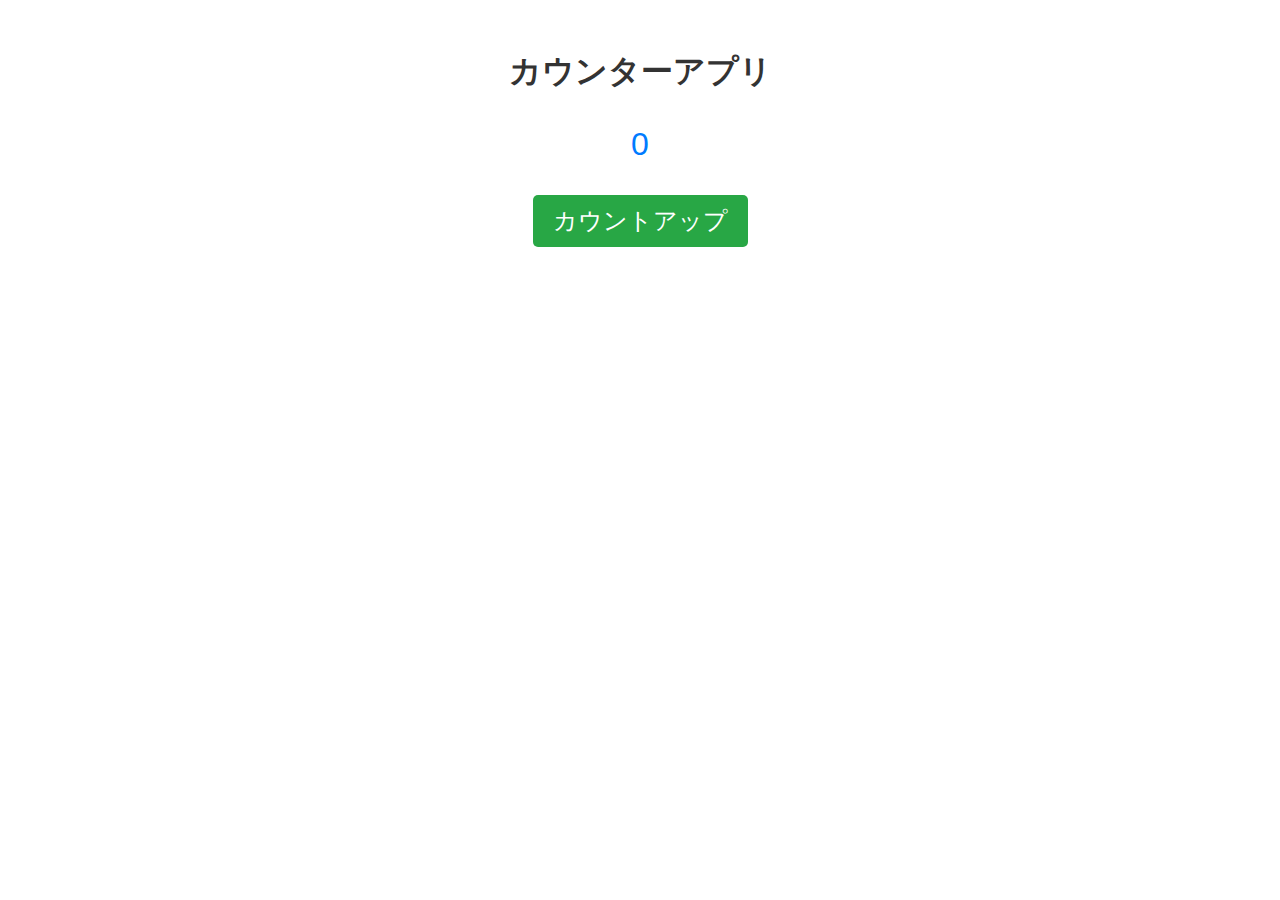
<file: index.html>
<!DOCTYPE html>
<html lang="ja">
<head>
    <meta charset="UTF-8">
    <meta name="viewport" content="width=device-width, initial-scale=1.0">
    <title>カウントアプリ</title>
    <link rel="stylesheet" href="style.css">
</head>
<body>
    <h1>カウンターアプリ</h1>
    <p id="counter">0</p>
    <button id="countButton">カウントアップ</button>

    <script src="script.js"></script>
</body>
</html>
</file>
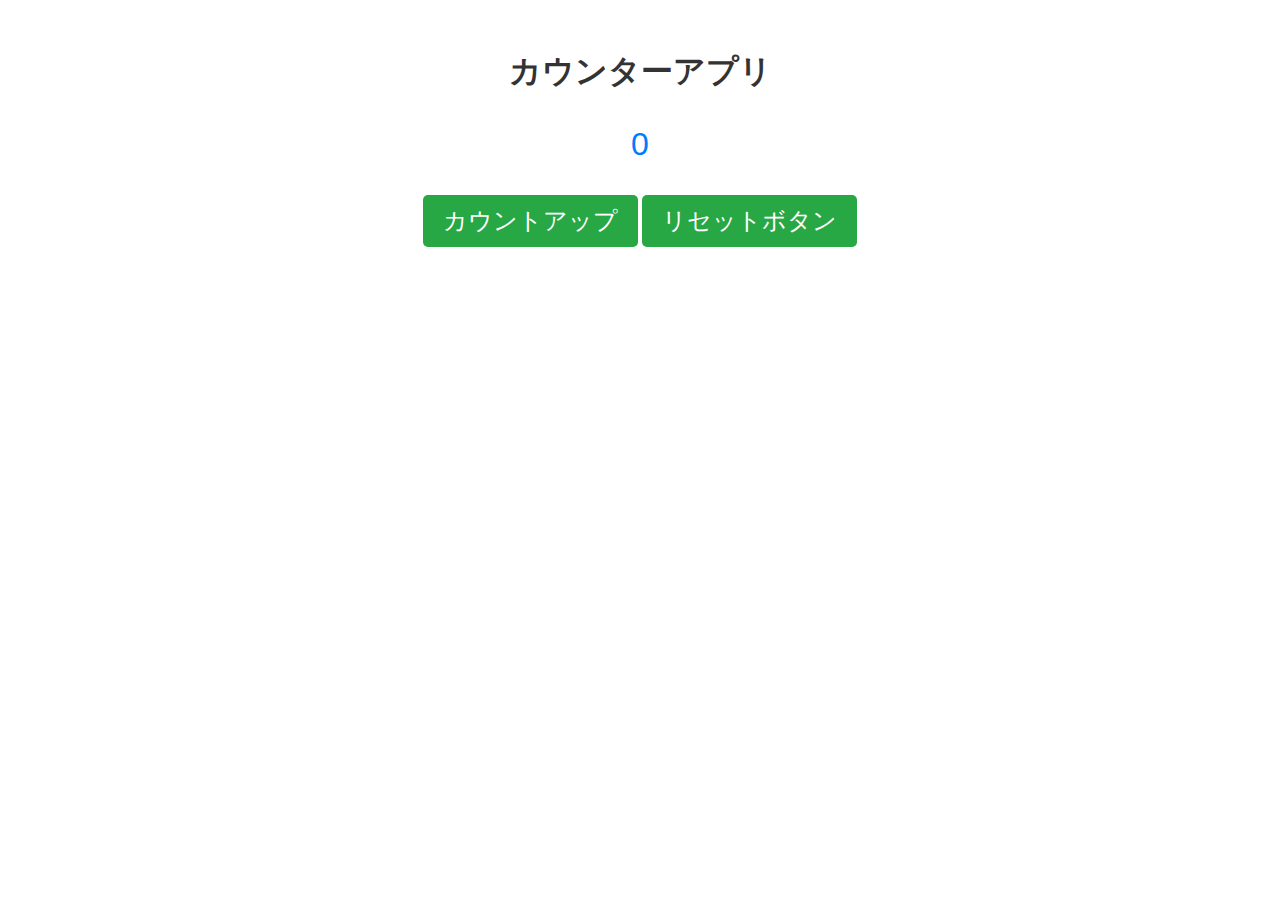
<file: counter1/index.html>
<!DOCTYPE html>
<html lang="ja">
<head>
    <meta charset="UTF-8">
    <meta name="viewport" content="width=device-width, initial-scale=1.0">
    <title>カウントアプリ</title>
    <link rel="stylesheet" href="style.css">
</head>
<body>
    <h1>カウンターアプリ</h1>
    <div class = "counter-wrapper">
        <p id="counter">0</p>
        <button id="countButton">カウントアップ</button>
        <button id = "resetButton">リセットボタン</button>
    </div>

    <script src="script.js"></script>
</body>
</html>
</file>
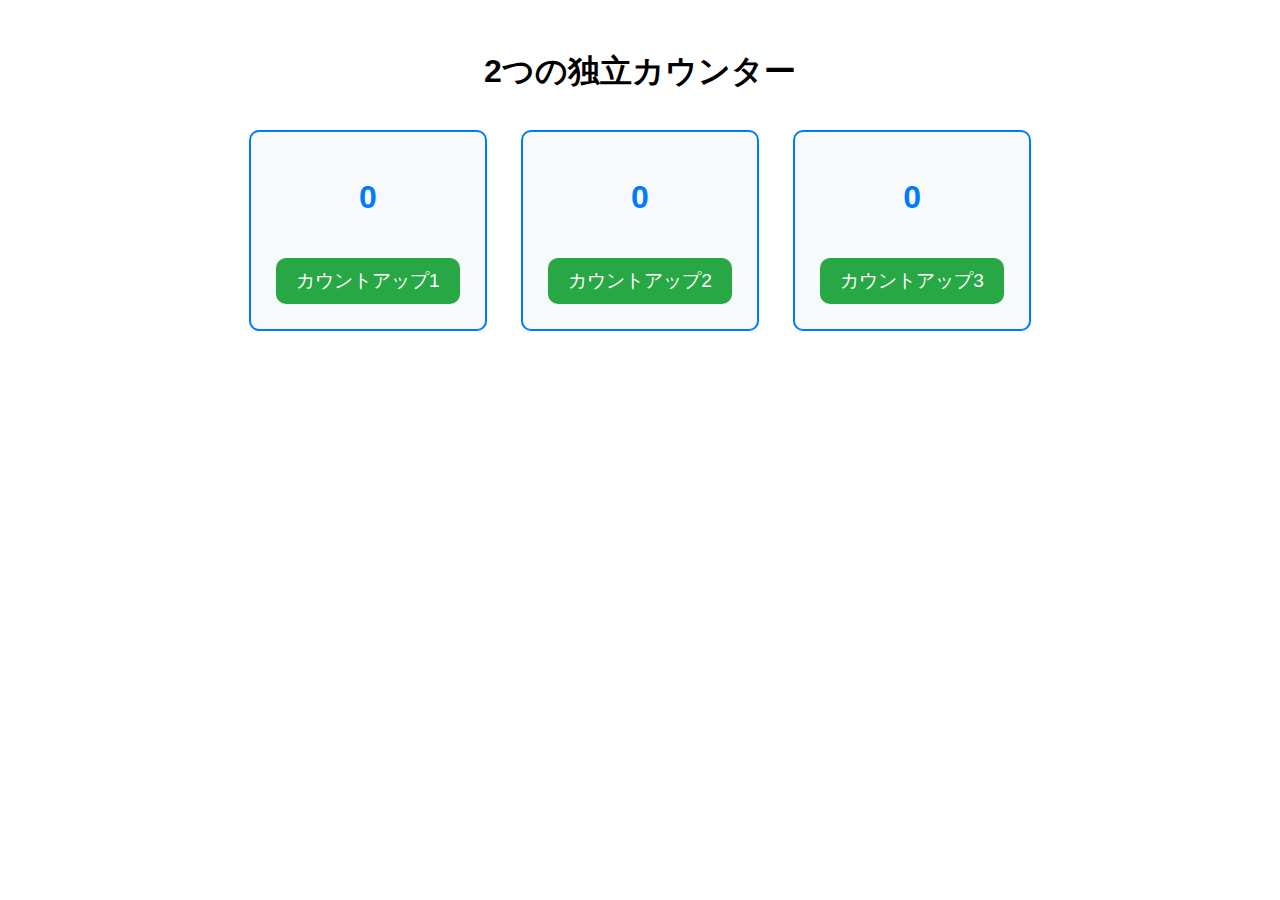
<file: counter2/index.html>
<!DOCTYPE html>
<html lang="ja">
<head>
    <meta charset="UTF-8">
    <meta name="viewport" content="width=device-width, initial-scale=1.0">
    <title>2つの独立カウンター</title>
    <link rel="stylesheet" href="style.css">
</head>
<body>
    <h1>2つの独立カウンター</h1>

    <!-- カウンター1 -->
    <div class="counter-wrapper">
        <p id="counter1">0</p>
        <button id="button1">カウントアップ1</button>
    </div>

    <!-- カウンター2 -->
    <div class="counter-wrapper">
        <p id="counter2">0</p>
        <button id="button2">カウントアップ2</button>
    </div>

    <div class="counter-wrapper">
        <p id="counter3">0</p>
        <button id="button3">カウントアップ3</button>
    </div>

    <script src="script.js"></script>
</body>
</html>
</file>
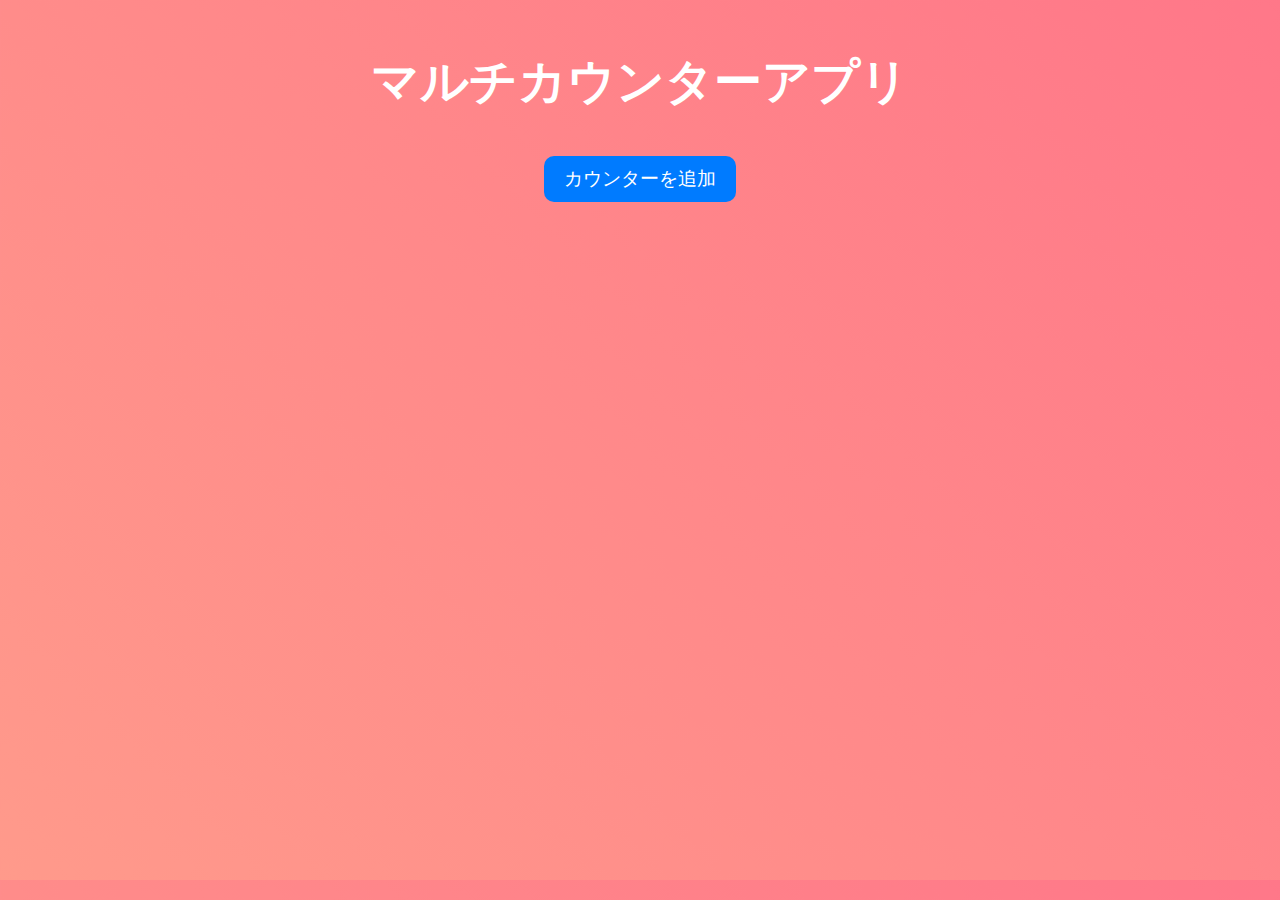
<file: counter3/index.html>
<!DOCTYPE html>
<html lang="ja">
<head>
    <meta charset="UTF-8">
    <meta name="viewport" content="width=device-width, initial-scale=1.0">
    <title>マルチカウンターアプリ</title>
    <link rel="stylesheet" href="style.css">
</head>
<body>
    <h1>マルチカウンターアプリ</h1>

    <!-- 新しいカウンターを追加するボタン -->
    <button id="addCounterButton">カウンターを追加</button>

    <!-- カウンターを動的に追加できるようにする -->
    <div id="counter-container">
        <!-- カウンターが追加される場所 -->
    </div>

    <script src="script.js"></script>
</body>
</html>
</file>
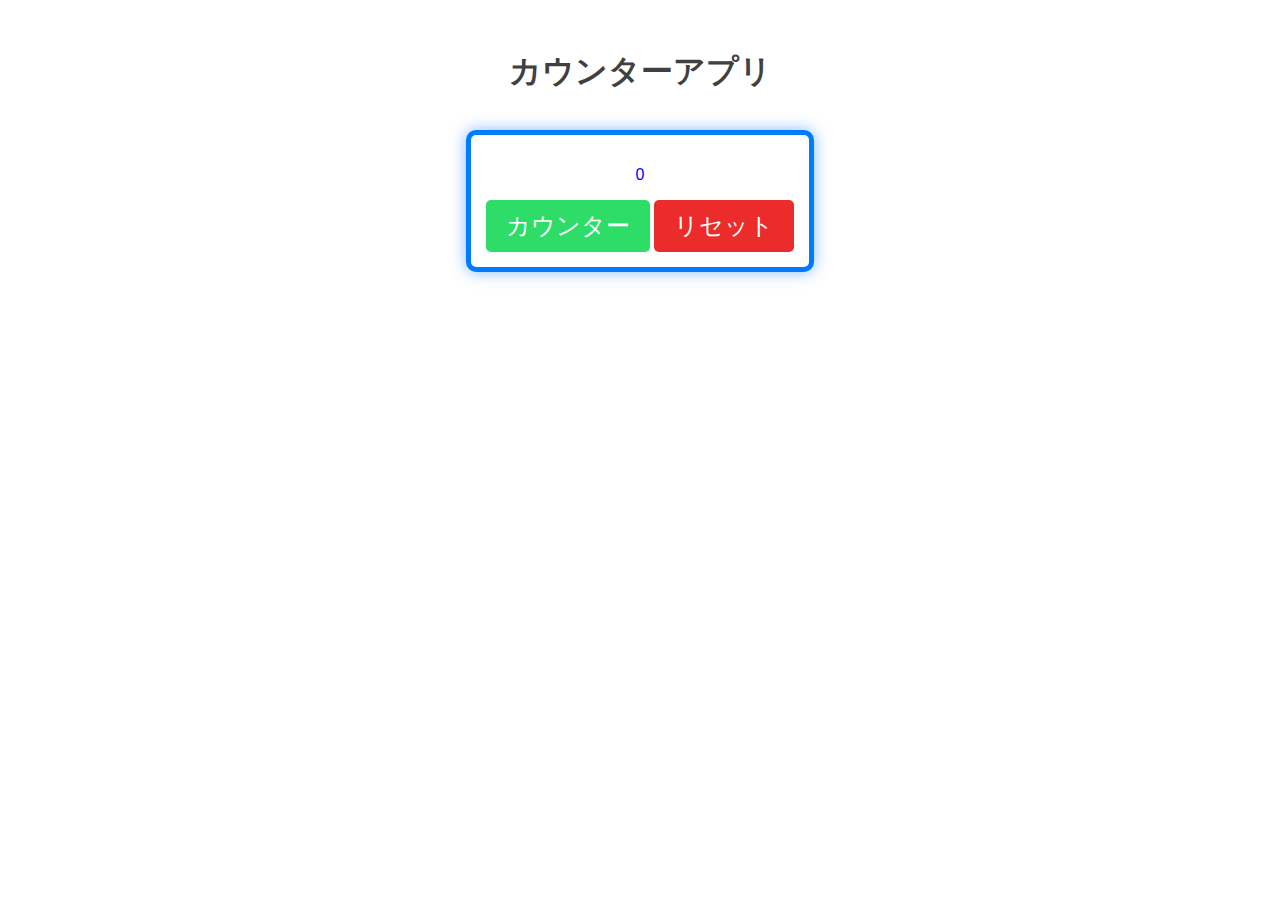
<file: counter4/index.html>
<!DOCTYPE html>
<html lang = "ja">
    <head>
        <meta charset = "UTF-8">
        <meta name = "viewport" content = "width=device-width, initial-scale=1.0">
        <title>自作カウントアプリ</title>
        <link rel="stylesheet" href="style.css">
    </head>
    <body>
        <h1>カウンターアプリ</h1>
        <div class = "counter-wrapper">
            <p id = "counter">0</p>
            <button id = "button">カウンター</button>
            <button id = "reset">リセット</button>
        </div>

        <script src = "script.js"></script>
    </body>
</html>
</file>
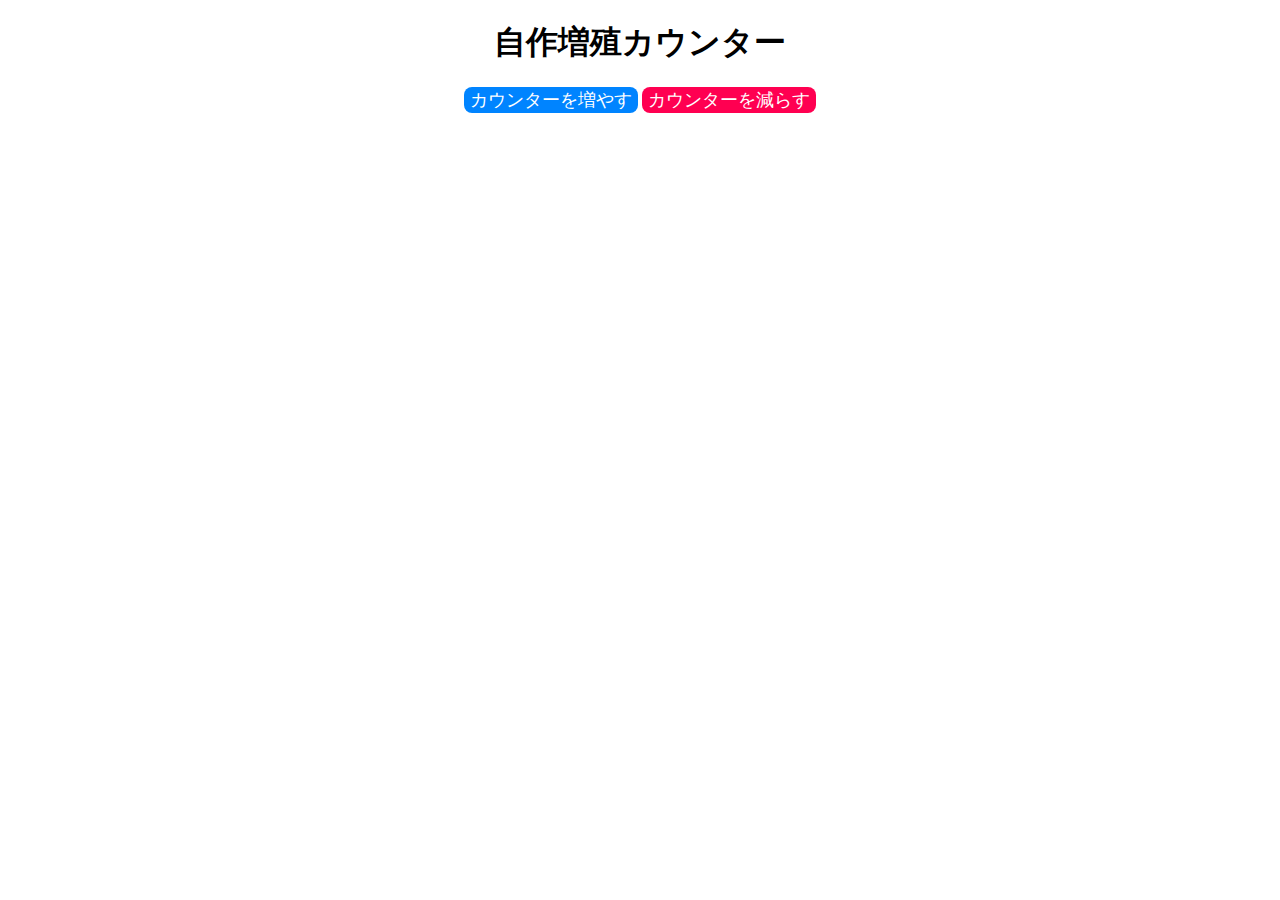
<file: counter_increment/index.html>
<!DOCTYPE html>
<html lang="ja">
    <head>
        <title>自作増殖カウンター</title>
        <link rel="stylesheet" href="style.css">
    </head>
    <body>
        <h1>自作増殖カウンター</h1>
        <button id = "counter-inc-btn">カウンターを増やす</button>
        <button id = "counter-sub-btn">カウンターを減らす</button>
        <div class = "counter-container"></div>
        <script src="script.js"></script>
    </body>
</html>
</file>
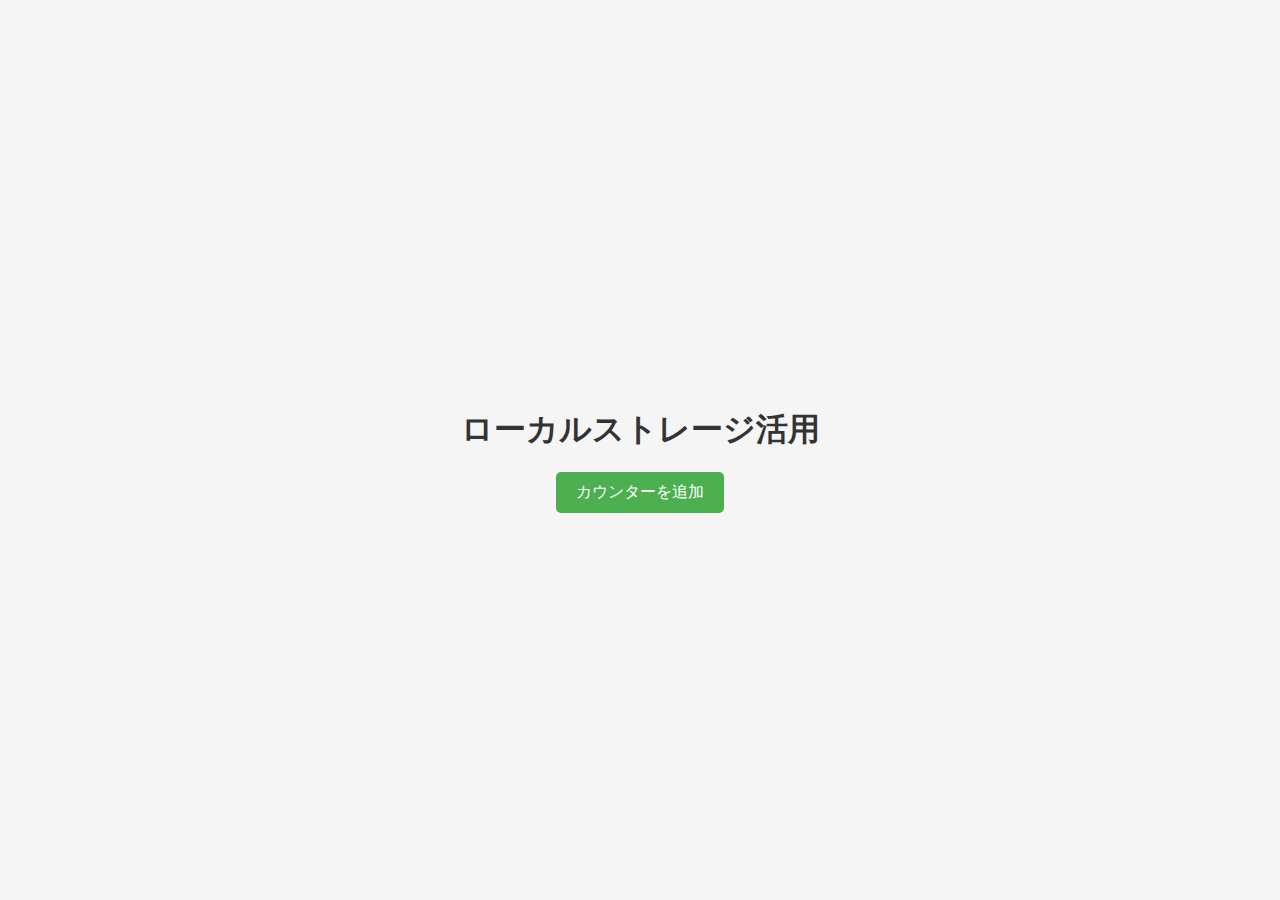
<file: counter_localstorage_myself/index.html>
<!DOCTYPE html>
<html lang = "ja">
    <head>
        <title>ローカルストレージ活用</title>
        <link rel="stylesheet" href="style.css">
    </head>
    <body>
        <h1>ローカルストレージ活用</h1>
        <button id = "add-counter-button">カウンターを追加</button>
        <div id = "counter-container"></div>
        <script src="script.js"></script>
    </body>
</html>
</file>
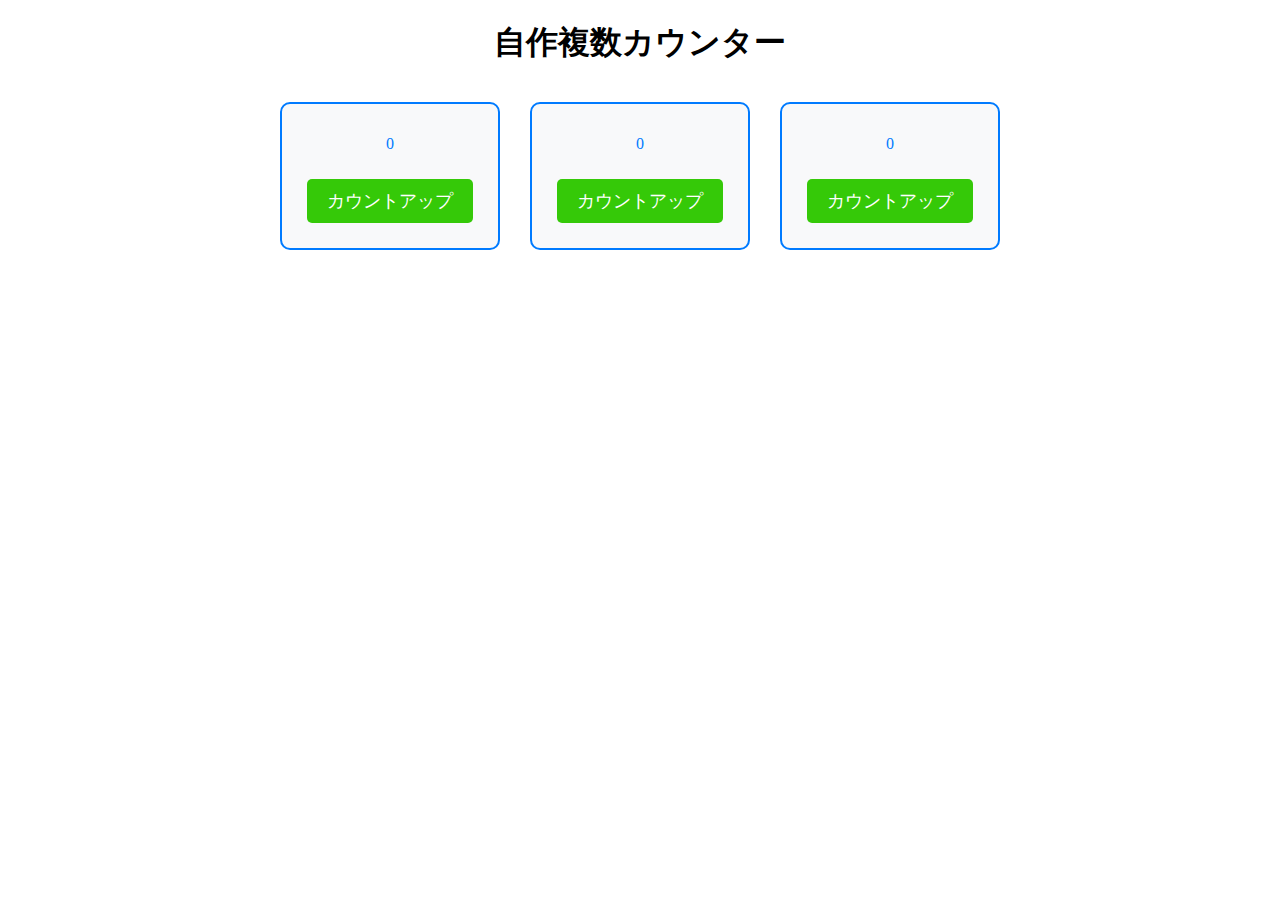
<file: counters_myself/index.html>
<!DOCTYPE html>
<html lang="ja">
    <head>
        <title>複数カウンター自作</title>
        <link rel="stylesheet" href="style.css">
    </head>
    <body>
        <h1>自作複数カウンター</h1>
        <div id = "counterContainer"></div>

        <script src = "script.js"></script>
    </body>
</html>
</file>
<file: style.css>
body {
    text-align: center;
    font-family: Arial, sans-serif;
    margin-top: 50px;
}

h1 {
    color: #333;
}

p {
    font-size: 2em;
    color: #007bff;
}

button {
    font-size: 1.5em;
    padding: 10px 20px;
    background-color: #28a745;
    color: white;
    border: none;
    border-radius: 5px;
    cursor: pointer;
}

button:hover {
    background-color: #218838;
}
</file>
<file: counter1/style.css>
body {
    text-align: center;
    font-family: Arial, sans-serif;
    margin-top: 50px;
}

h1 {
    color: #333;
}

p {
    font-size: 2em;
    color: #007bff;
}

button {
    font-size: 1.5em;
    padding: 10px 20px;
    background-color: #28a745;
    color: white;
    border: none;
    border-radius: 5px;
    cursor: pointer;
}

button:hover {
    background-color: #218838;
}
</file>
<file: counter2/style.css>
body {
    text-align: center;
    font-family: Arial, sans-serif;
    margin-top: 50px;
}

/* カウンターの枠 */
.counter-wrapper {
    display: inline-block;
    padding: 15px;
    margin: 15px;
    border: 2px solid #007bff;
    border-radius: 10px;
    background-color: #f8f9fa;
}

/* カウンターの数値 */
p {
    font-size: 2em;
    color: #007bff;
    font-weight: bold;
}

/* ボタン */
button {
    font-size: 1.2em;
    padding: 10px 20px;
    margin: 10px;
    background-color: #28a745;
    color: white;
    border: none;
    border-radius: 10px;
    cursor: pointer;
    transition: transform 0.2s ease, background-color 0.3s ease;
}

/* ボタンのホバーエフェクト */
button:hover {
    background-color: #218838;
    transform: scale(1.1);
}
</file>
<file: counter3/style.css>
/* 背景と基本設定 */
body {
    text-align: center;
    font-family: Arial, sans-serif;
    margin-top: 50px;
    background: linear-gradient(45deg, #ff9a8b, #ff6a88, #ff99ac);
    background-size: 400% 400%;
    animation: gradient 5s ease infinite;
}

/* グラデーションアニメーション */
@keyframes gradient {
    0% { background-position: 0% 50%; }
    50% { background-position: 100% 50%; }
    100% { background-position: 0% 50%; }
}

/* タイトル */
h1 {
    color: white;
    font-size: 3em;
}

/* カウンターの枠 */
.counter-wrapper {
    display: inline-block;
    padding: 15px;
    margin: 15px;
    border: 5px solid #007bff;
    border-radius: 10px;
    box-shadow: 0 0 15px rgba(0, 123, 255, 0.5);
    background-color: rgba(255, 255, 255, 0.8);
}

/* カウンターの数値 */
p {
    font-size: 3em;
    color: #007bff;
    font-weight: bold;
}

/* ボタンのデザイン */
button {
    font-size: 1.2em;
    padding: 10px 20px;
    margin: 10px;
    background-color: #28a745;
    color: white;
    border: none;
    border-radius: 10px;
    cursor: pointer;
    transition: transform 0.2s ease, background-color 0.3s ease;
}

/* ボタンのホバーエフェクト */
button:hover {
    background-color: #218838;
    transform: scale(1.1);
}

/* ボタンのクリック時 */
button:active {
    transform: scale(1);
}

/* 新しいカウンターを追加するボタン */
#addCounterButton {
    background-color: #007bff;
}

#addCounterButton:hover {
    background-color: #0056b3;
}
</file>
<file: counter4/style.css>
body{
    text-align: center;
    font-family: Arial, sans-serif;
    margin-top: 50px;
}

h1{
    color: rgb(65, 64, 64);
}

.counter-wrapper{
    display: inline-block;
    padding: 15px;
    margin: 15px;
    border: 5px solid #007bff;
    border-radius: 10px;
    box-shadow: 0 0 15px rgba(0, 123, 255, 0.5);
    background-color: white;
}

#button{
    font-size: 1.5em;
    padding: 10px 20px;
    background-color: rgba(14, 216, 81, 0.87);
    color: white;
    border: none;
    border-radius: 5px;
    cursor: pointer;
}

#reset{
    font-size: 1.5em;
    padding: 10px 20px;
    background-color: rgba(233, 11, 11, 0.87);
    color: white;
    border: none;
    border-radius: 5px;
    cursor: pointer;
}

p{
    font-family: 2em;
    color: blue;
}

button:hover{
    background-color: green;
    transform: scale(1.1);
}
</file>
<file: counter_increment/style.css>
body{
    text-align: center;
}

#counter-inc-btn{
    color: white;
    background-color: rgb(0, 132, 255);
    border: none;
    border-radius: 8px;
    font-size: large;
    cursor: pointer;
}

#counter-sub-btn{
    color: white;
    background-color: rgb(255, 0, 81);
    border: none;
    border-radius: 8px;
    font-size: large;
    cursor: pointer;
}

.reset-button{
    color: white;
    background-color: rgba(184, 10, 10, 0.826);
    border: none;
    border-radius: 8px;
    font-size: large;
    cursor: pointer;
    margin: 10px;
}

.counter-wrapper{
    margin: 10px 20px;
    padding: 10px 20px;
    display: inline-block;
    border: 2px solid #0000fffc;
    border-radius: 10px;
    color: aqua;
}

.counter-display{
    color: blue;
}

.counter-button{
    border: none;
    background-color: rgb(3, 218, 3);
    color: white;
    border-radius: 8px;
    font-size: large;
    cursor: pointer;
    margin: 10px;
}

.counter-button:hover{
    transform: scale(1.1);
}
</file>
<file: counter_localstorage_myself/style.css>
body {
    margin-top: 20px;
    font-family: 'Arial', sans-serif;
    background-color: #f5f5f5;
    display: flex;
    flex-direction: column;
    align-items: center;
    justify-content: center;
    height: 100vh;
    margin: 0;
}

h1 {
    color: #333;
    margin-bottom: 20px;
}

button {
    background-color: #4CAF50;
    color: white;
    padding: 10px 20px;
    border: none;
    border-radius: 5px;
    cursor: pointer;
    font-size: 16px;
    transition: all 0.2s ease-in-out;
}

button:hover {
    background-color: #45a049;
    transform: scale(1.05);
}

.counter-wrapper {
    background: white;
    padding: 15px;
    margin: 10px 0;
    border-radius: 10px;
    box-shadow: 0px 4px 6px rgba(0, 0, 0, 0.1);
    display: flex;
    align-items: center;
    justify-content: space-between;
    width: 250px;
}

.counter-display {
    font-size: 20px;
    font-weight: bold;
    color: #333;
}

.inc-button {
    background-color: #007bff;
}

.inc-button:hover {
    background-color: #0056b3;
}
</file>
<file: counters_myself/style.css>
body{
    text-align: center;
}

.counter-wrapper {
    display: inline-block;
    padding: 15px;
    margin: 15px;
    border: 2px solid #007bff;
    border-radius: 10px;
    background-color: #f8f9fa;
}

.counter-display{
    color: #007bff;
}

.button-counter{
    background-color: rgb(53, 201, 8);
    border: none;
    border-radius: 5px;
    font-size: large;
    padding: 10px 20px;
    color: white;
    margin: 10px;
    cursor: pointer;
    transition: transform 0.2s ease, background-color 0.3s ease;
}

button:hover{
    background-color: rgb(6, 102, 2);
    transform: scale(1.1);
}
</file>
